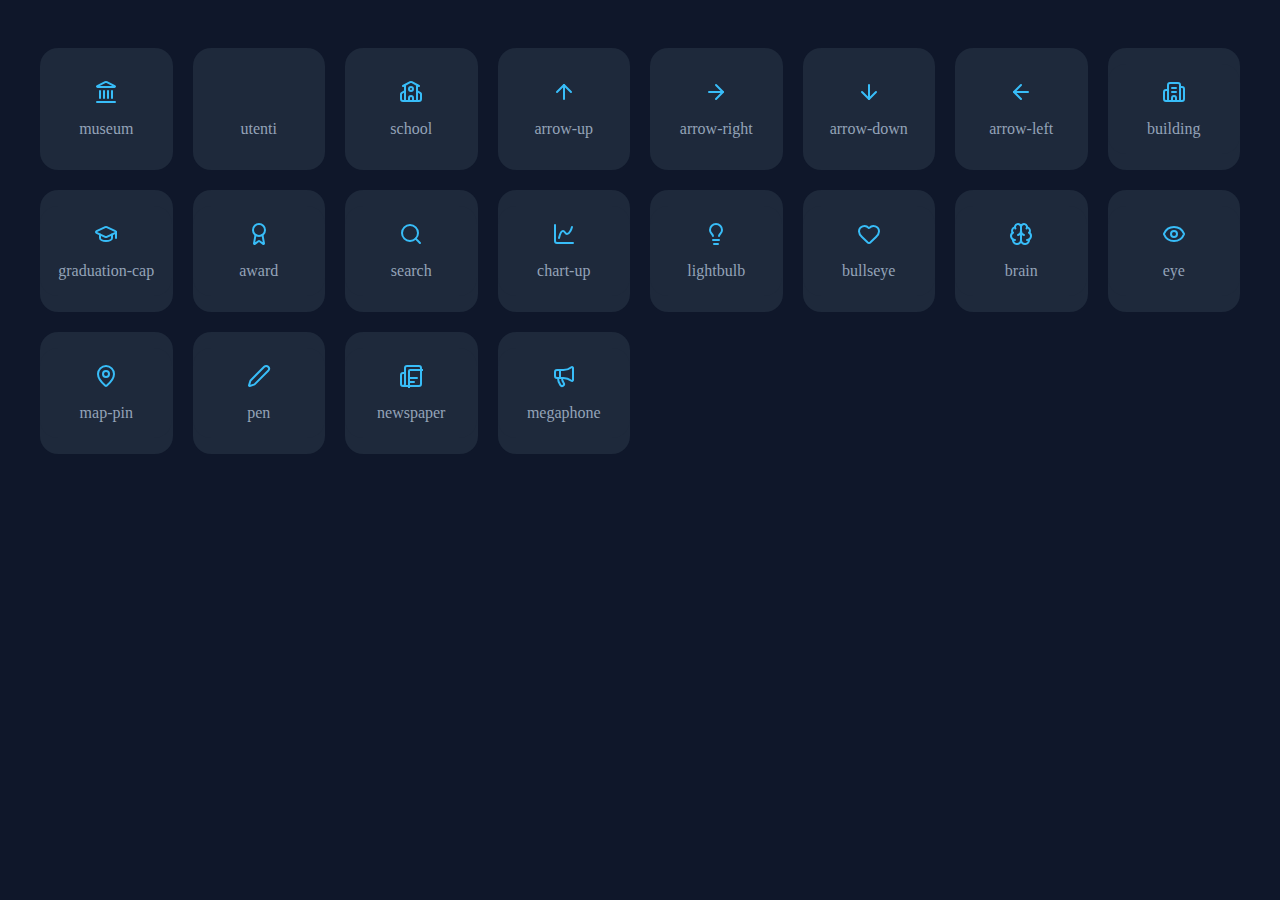
<file: index.html>
<!DOCTYPE html>
<html>
<head>
    <meta charset="UTF-8">
    <link rel="stylesheet" href="style.css">
</head>
<body>
<div class="container">
    <div class="grid">
        <div class="grid-item">
            <svg width="24" height="24" stroke="black" fill="none" stroke-width="2">
                <use href="#mgx-icon__museum"></use>
            </svg>
            <p>museum</p>
        </div>
        <div class="grid-item">
            <svg width="24" height="24" stroke="black" fill="none" stroke-width="2">
                <use href="#mgx-icon__utenti"></use>
            </svg>
            <p>utenti</p>
        </div>
        <div class="grid-item">
            <svg width="24" height="24" stroke="black" fill="none" stroke-width="2">
                <use href="#mgx-icon__school"></use>
            </svg>
            <p>school</p>
        </div>
        <div class="grid-item">
            <svg width="24" height="24" stroke="black" fill="none" stroke-width="2">
                <use href="#mgx-icon__arrow-up"></use>
            </svg>
            <p>arrow-up</p>
        </div>
        <div class="grid-item">
            <svg width="24" height="24" stroke="black" fill="none" stroke-width="2">
                <use href="#mgx-icon__arrow-right"></use>
            </svg>
            <p>arrow-right</p>
        </div>
        <div class="grid-item">
            <svg width="24" height="24" stroke="black" fill="none" stroke-width="2">
                <use href="#mgx-icon__arrow-down"></use>
            </svg>
            <p>arrow-down</p>
        </div>
        <div class="grid-item">
            <svg width="24" height="24" stroke="black" fill="none" stroke-width="2">
                <use href="#mgx-icon__arrow-left"></use>
            </svg>
            <p>arrow-left</p>
        </div>
        <div class="grid-item">
            <div class="grid-item">
            <svg width="24" height="24" stroke="black" fill="none" stroke-width="2">
                <use href="#mgx-icon__building"></use>
            </svg>
            <p>building</p>
            </div>
        </div>
        <div class="grid-item">
            <div class="grid-item">
            <svg width="24" height="24" stroke="black" fill="none" stroke-width="2">
                <use href="#mgx-icon__graduation-cap"></use>
            </svg>
            <p>graduation-cap</p>
            </div>
        </div>
        <div class="grid-item">
            <div class="grid-item">
            <svg width="24" height="24" stroke="black" fill="none" stroke-width="2">
                <use href="#mgx-icon__award"></use>
            </svg>
            <p>award</p>
            </div>
        </div>
        <div class="grid-item">
            <div class="grid-item">
            <svg width="24" height="24" stroke="black" fill="none" stroke-width="2">
                <use href="#mgx-icon__search"></use>
            </svg>
            <p>search</p>
            </div>
        </div>
        <div class="grid-item">
            <div class="grid-item">
            <svg width="24" height="24" stroke="black" fill="none" stroke-width="2">
                <use href="#mgx-icon__chart-up"></use>
            </svg>
            <p>chart-up</p>
            </div>
        </div>
        <div class="grid-item">
            <div class="grid-item">
            <svg width="24" height="24" stroke="black" fill="none" stroke-width="2">
                <use href="#mgx-icon__lightbulb"></use>
            </svg>
            <p>lightbulb</p>
            </div>
        </div>
        <div class="grid-item">
            <div class="grid-item">
            <svg width="24" height="24" stroke="black" fill="none" stroke-width="2">
                <use href="#mgx-icon__hearth"></use>
            </svg>
            <p>bullseye</p>
            </div>
        </div>
        <div class="grid-item">
            <div class="grid-item">
            <svg width="24" height="24" stroke="black" fill="none" stroke-width="2">
                <use href="#mgx-icon__brain"></use>
            </svg>
            <p>brain</p>
            </div>
        </div>
        <div class="grid-item">
            <div class="grid-item">
            <svg width="24" height="24" stroke="black" fill="none" stroke-width="2">
                <use href="#mgx-icon__eye"></use>
            </svg>
            <p>eye</p>
            </div>
        </div>
        <div class="grid-item">
            <div class="grid-item">
            <svg width="24" height="24" stroke="black" fill="none" stroke-width="2">
                <use href="#mgx-icon__map-pin"></use>
            </svg>
            <p>map-pin</p>
            </div>
        </div>
        <div class="grid-item">
            <div class="grid-item">
            <svg width="24" height="24" stroke="black" fill="none" stroke-width="2">
                <use href="#mgx-icon__pen"></use>
            </svg>
            <p>pen</p>
            </div>
        </div>
        <div class="grid-item">
            <div class="grid-item">
            <svg width="24" height="24" stroke="black" fill="none" stroke-width="2">
                <use href="#mgx-icon__newspaper"></use>
            </svg>
            <p>newspaper</p>
            </div>
        </div>
        <div class="grid-item">
            <div class="grid-item">
            <svg width="24" height="24" stroke="black" fill="none" stroke-width="2">
                <use href="#mgx-icon__megaphone"></use>
            </svg>
            <p>megaphone</p>
            </div>
        </div>
    </div>
</div>    
    
    <script>
        // Carica la libreria dal file esterno
        fetch('mgx_icon_library.xml')
            .then(response => response.text())
            .then(svgContent => {
                // Inserisci la libreria all'inizio del body
                document.body.insertAdjacentHTML('afterbegin', svgContent);
            })
            .catch(error => console.error('Errore nel caricamento della libreria:', error));
    </script>
</body>
</html>
</file>
<file: style.css>
:root{
    --bg-color: #0f172a;
    --card-bg: #1e293b;
    --accent: #38bdf8;
    --text-main: #f8fafc;
    --text-muted: #94a3b8;
    --gap: 20px;
    --mgx-icon-color: #38bdf8
}
body{
    background-color: var(--bg-color);
}
.container{
    width: 100%;
    height: auto;
    box-sizing: border-box;
    padding: 40px 0;
}
.grid{
    display: grid;
    width: 100%;
    grid-template-columns: repeat(auto-fill, minmax(120px, 1fr));
    gap: var(--gap);
    margin: 0 auto;
    max-width: 1200px;
}
.grid-item{
    display: flex;
    flex-direction: column;
    align-items: center;
    justify-content: center;
    transition: all 0.3s ease;
    background: var(--card-bg);
    padding: 15px;
    border-radius: 18px;
    min-width: 100px;
    border: 1px solid transparent;
}
.grid-item p{
    color: var(--text-muted);
    margin-bottom: 0;
}

.grid-item:hover{
    transform: scale(1.02);
    border-color: var(--accent);

}
.grid-item:hover svg{
    transform: scale(1.2);
}
.title-page{
    width: 100%;
    height: auto;
    display: flex;
    flex-direction: column;
    align-items: center;
    justify-content: flex-start;
}
.title-page h1{
    font-size: 35px;
    font-weight: 500;
    font-family: system-ui, -apple-system, BlinkMacSystemFont, 'Segoe UI', Roboto, Oxygen, Ubuntu, Cantarell, 'Open Sans', 'Helvetica Neue', sans-serif;
    margin-top: 0;
    background: linear-gradient(90deg, #38bdf8, #818cf8);
    -webkit-background-clip: text;
    -webkit-text-fill-color: transparent;
}
.title-page p{
    font-size: 28px;
    font-weight: 500;
    font-family: system-ui, -apple-system, BlinkMacSystemFont, 'Segoe UI', Roboto, Oxygen, Ubuntu, Cantarell, 'Open Sans', 'Helvetica Neue', sans-serif;
    color: var(--text-main);
    margin-top: 0;
    text-align: center;
}

@keyframes shimmer {
    0%{
        background-position: -200% 0;
    }
    100%{
        background-position: 200% 0;
    }
}

.grid-item.is-loading{
    position: relative;
    overflow: hidden;
    pointer-events: none;
}
.grid-item.is-loading::before{
    content: "";
    position: absolute;
    top: 0; left: 0; width: 100%; height: 100%;
    background: linear-gradient(90deg, #1e293b 25%, #334155 50%, #1e293b 75%);
    background-size: 200% 100%;
    animation: shimmer 1.5s infinite;
    z-index: 10;
    transition: opacity .4s ease-in-out;
    opacity: 1;
}
.grid-item:not(.is-loading)::before{
    opacity: 0;
    pointer-events: none;
}
.grid-item svg, 
.grid-item p{
    opacity: 1;
    transition: opacity .4s ease-in-out, transform .5s ease-in-out;
}

.grid-item.is-loading svg, 
.grid-item.is-loading p{
    opacity: 0;
}

.search-container {
    max-width: 500px;
    margin: 20px auto 40px; 
    padding: 0 15px;
    position: relative;
}

#iconSearch {
    width: 100%;
    padding: 12px 20px;
    font-size: 16px;
    border: 2px solid #e0e0e0;
    border-radius: 25px; 
    outline: none;
    transition: all 0.3s ease;
    background-color: #f9f9f9;
    color: #333;
}

#iconSearch:focus {
    border-color: var(--accent); /* Cambia con il tuo colore primario */
    background-color: #fff;
    box-shadow: 0 4px 12px rgba(0, 123, 255, 0.15);
    transform: translateY(-2px); /* Effetto leggero di sollevamento */
}
.search-container:focus-within .search-icon-wrapper svg{
    --mgx-icon-color: var(--accent);
    transform: translateY(-2px);
}

#iconSearch::placeholder {
    color: #aaa;
}
.search-icon-wrapper {
    position: absolute;
    top: 50%;
    left: 100%;
    transform: translateY(-50%) translateX(-50%);
    background: #0f172a; /* Il tuo colore scuro */
    padding: 13px 20px;
    border-radius: 25px; /* O 20px per farlo stondato */
    display: flex;
    align-items: center;
    justify-content: center;
    pointer-events: none;
}

.search-icon-wrapper svg {
    --mgx-icon-color: white; /* Cambia il colore dell'icona se necessario */
}
</file>
